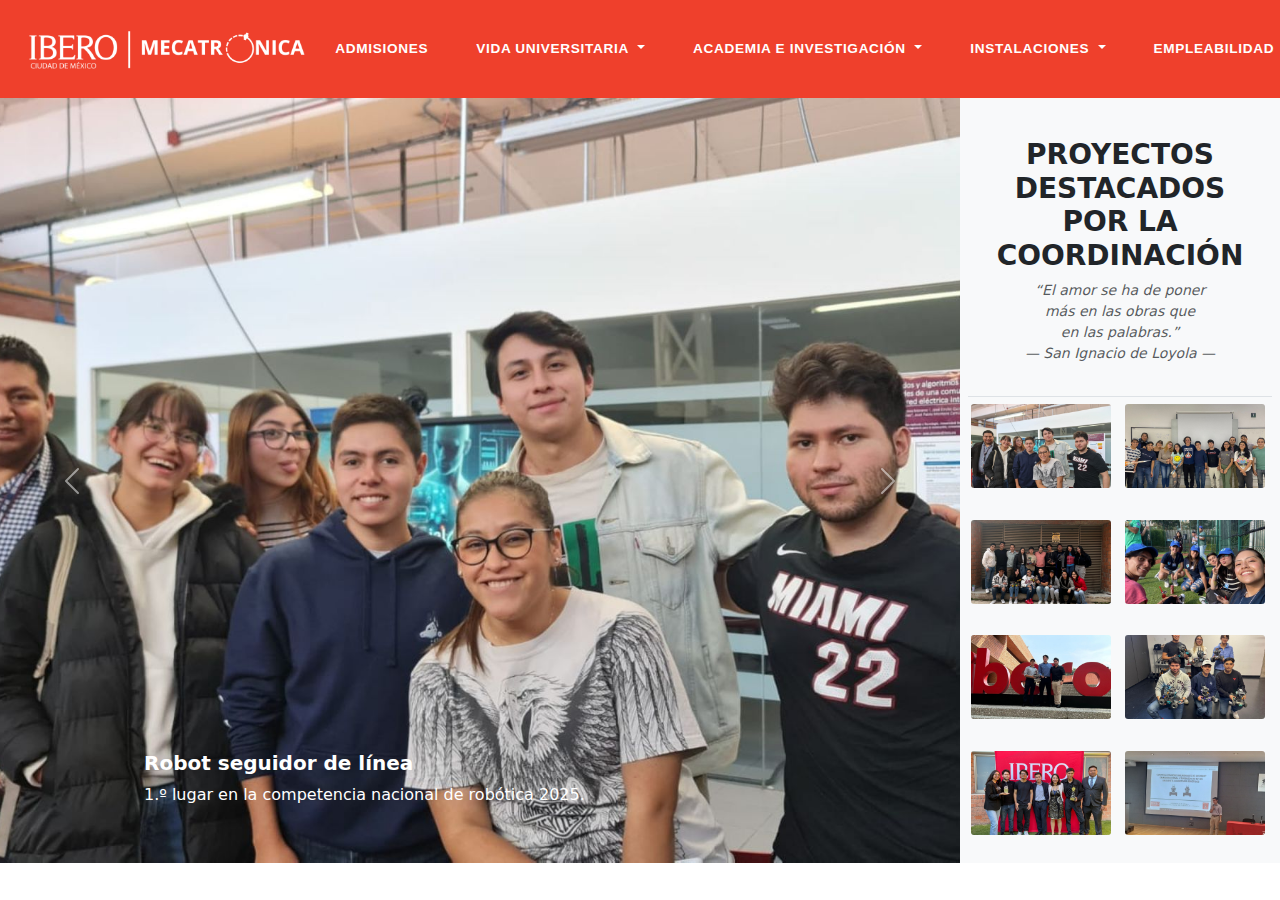
<file: pages/vida_universitaria/logros_estudiantiles.html>
<!DOCTYPE html>
<html lang="es">
<head>
  <meta charset="utf-8">
  <meta name="viewport" content="width=device-width, initial-scale=1">
  <title>Mecatrónica IBERO</title>

  <!-- Bootstrap CSS -->
  <link
    href="https://cdn.jsdelivr.net/npm/bootstrap@5.3.7/dist/css/bootstrap.min.css"
    rel="stylesheet" crossorigin="anonymous">

  <!-- Google Font -->
  <link rel="preconnect" href="https://fonts.googleapis.com">
  <link rel="preconnect" href="https://fonts.gstatic.com" crossorigin>
  <link href="https://fonts.googleapis.com/css2?family=Source+Sans+Pro:wght@300;400;600;700&display=swap" rel="stylesheet">

  <!-- Estilos propios -->
  <link href="../../assets/styles.css" rel="stylesheet">

</head>

<body id="page-top">
  <nav class="navbar navbar-expand-lg navbar-dark sticky-top" id="mainNav">
    <div class="container-fluid px-lg-4">
      <a class="navbar-brand" href="../index.html">
        <img src="../../assets/img/logos/new_meca_logo.png" alt="Mecatrónica IBERO">
      </a>

      <button class="navbar-toggler" type="button"
              data-bs-toggle="collapse" data-bs-target="#navbarResponsive"
              aria-controls="navbarResponsive" aria-expanded="false"
              aria-label="Mostrar menú">
        <span class="navbar-toggler-icon"></span>
      </button>

      <div class="collapse navbar-collapse" id="navbarResponsive">
        <ul class="navbar-nav ms-auto">

          <li class="nav-item"><a class="nav-link fw-bold" href="../admisiones.html">Admisiones</a></li>

          <li class="nav-item dropdown">
            <a class="nav-link fw-bold dropdown-toggle" href="#" id="vidaDropdown"
               role="button" data-bs-toggle="dropdown" aria-expanded="false">
              Vida universitaria
            </a>
            <ul class="dropdown-menu" aria-labelledby="vidaDropdown">
              <li><a class="dropdown-item" href="../vida_universitaria/plan_estudios.html">Plan de estudios</a></li>
              <li><a class="dropdown-item" href="../vida_universitaria/grupos_estudiantiles.html">Grupos estudiantiles</a></li>
              <li><a class="dropdown-item" href="../vida_universitaria/sociedad_alumnos.html">Sociedad de alumnos</a></li>
              <li><a class="dropdown-item" href="../vida_universitaria/logros_estudiantiles.html">Logros estudiantiles</a></li>
            </ul>
          </li>

          <li class="nav-item dropdown">
            <a class="nav-link fw-bold dropdown-toggle" href="#" id="academiaDropdown"
               role="button" data-bs-toggle="dropdown" aria-expanded="false">
              Academia e investigación
            </a>
            <ul class="dropdown-menu" aria-labelledby="academiaDropdown">
              <li><a class="dropdown-item" href="../academia/academicos.html">Académicos</a></li>
              <li><a class="dropdown-item" href="../academia/proyectos_investigacion.html">Proyectos · investigación</a></li>
              <li><a class="dropdown-item" href="../academia/publicaciones.html">Publicaciones</a></li>
              <li><a class="dropdown-item" href="../academia/logros.html">Logros</a></li>
            </ul>
          </li>

          <li class="nav-item dropdown">
            <a class="nav-link fw-bold dropdown-toggle" href="#" id="instalacionesDropdown"
               role="button" data-bs-toggle="dropdown" aria-expanded="false">
              Instalaciones
            </a>
            <ul class="dropdown-menu" aria-labelledby="instalacionesDropdown">
              <li><a class="dropdown-item" href="../instalaciones/laboratorios.html">Laboratorios</a></li>
              <li><a class="dropdown-item" href="../instalaciones/equipo.html">Equipo</a></li>
              <li><a class="dropdown-item" href="../instalaciones/reglamentos.html">Reglamentos</a></li>
            </ul>
          </li>

          <li class="nav-item"><a class="nav-link fw-bold" href="../empleabilidad.html">Empleabilidad</a></li>
        </ul>
      </div>
    </div>
  </nav>

  <!-- aquí vendrá el resto del contenido -->
  <!-- Galería de logros estudiantiles -->
  <!-- Galería de logros estudiantiles -->
  <section id="galeria-logros" class="container-fluid px-0">
    <div class="row g-0">
      <!-- Carrusel principal -->
      <div class="col-lg-9">
        <div id="carouselLogros" class="carousel slide h-100">
          <div class="carousel-inner h-100"><!-- Slides vía JS --></div>

          <!-- Controles -->
          <button class="carousel-control-prev" type="button"
                  data-bs-target="#carouselLogros" data-bs-slide="prev">
            <span class="carousel-control-prev-icon" aria-hidden="true"></span>
            <span class="visually-hidden">Anterior</span>
          </button>
          <button class="carousel-control-next" type="button"
                  data-bs-target="#carouselLogros" data-bs-slide="next">
            <span class="carousel-control-next-icon" aria-hidden="true"></span>
            <span class="visually-hidden">Siguiente</span>
          </button>
        </div>
      </div>

      <!-- Columna de miniaturas -->
      <div class="col-lg-3 p-2 bg-light d-flex flex-column right-panel">
        <!-- Encabezado fijo -->
        <header class="thumbs-header">
          <h3 class="text-uppercase fw-bold mb-2">
            Proyectos destacados<br>por la coordinación
          </h3>

          <!-- Frase jesuita -->
          <p class="small text-muted mb-0 fst-italic">
            “El amor se ha de poner<br>
            más en las obras que<br>
            en las palabras.”<br>
            — San Ignacio de Loyola —
          </p>
        </header>

        <!-- Grid de miniaturas -->
        <div id="thumbs" class="thumbs-grid flex-grow-1"><!-- se llena vía JS --></div>
      </div>
    </div>
  </section>

  <!-- Incluye el script después de Bootstrap -->
  <script src="../../assets/data/logros.json"></script>



  <!-- Bootstrap bundle (Popper incluido) -->
  <script
    src="https://cdn.jsdelivr.net/npm/bootstrap@5.3.7/dist/js/bootstrap.bundle.min.js"
    integrity="sha384-ndDqU0Gzau9qJ1lfW4pNLlhNTkCfHzAVBReH9diLvGRem5+R9g2FzA8ZGN954O5Q"
    crossorigin="anonymous"></script>

  <!-- Lógica propia -->
  <script src="../../assets/scripts.js"></script>
</body>
</html>
</file>
<file: assets/styles.css>
/* ── NAVBAR ESTILO IBERO ───────────────────────────────────────────────── */

#mainNav{
  background:#EF402C !important;        /* rojo fijo                          */
  padding-top:1.25rem;
  padding-bottom:1.25rem;
}

#mainNav.container,         /* por si queda la clase en otra página */
#mainNav .container-fluid{   /* contener el logo sin pegarse del todo */
  padding-left: 1rem;        /* ajusta al gusto */
  padding-right: 1rem;       /* mantén simetría */
}

/* Logo un poco más grande */
#mainNav .navbar-brand{
  margin-left:0;             /* elimina margen automático */
  padding-left:0;            /* ya lo controla el contenedor */
}

#mainNav .navbar-brand img{
    height: 3rem;      /* ← prueba 2.5rem, 3rem, etc.  (1 rem ≈ 16 px) */
    width: auto;       /* mantiene la proporción */
}

/* Enlaces principales */
#mainNav .nav-link{
  font-family:"Montserrat",-apple-system,BlinkMacSystemFont,"Segoe UI",Roboto,"Helvetica Neue",Arial,sans-serif;
  font-size:0.85rem;                        /* ligeramente mayor                  */
  letter-spacing:.05em;
  text-transform:uppercase;
  color:#fff !important;
  transition:none;
  padding-left:0.5rem;
  padding-right:1rem;
}

.dropdown-item:hover,
.dropdown-item:focus{
  background:#585858;   /* gris más claro que #353535            */
  color:#ffffff;
}
/* Hover para el item que YA es activo: mantenlo igual            */
.dropdown-item.active,
.dropdown-item.active:hover,
.dropdown-item.active:focus{
  background:#353535;
  color:#ffffff;
}

/* Margen entre ítems en pantallas grandes */
@media (min-width:992px){
  #mainNav .navbar-nav .nav-item{margin-right:1.5rem;}
  #mainNav .navbar-nav .nav-item:last-child{margin-right:0;}
}

/* ── DROPDOWN ----------------------------------------------------------------*/

.dropdown-menu{
  background:#fff;                       /* fondo blanco                       */
  border:1px solid #000000;
}
.dropdown-item{
  color:#000;                            /* texto negro                        */
  font-size:.95rem;
  font-weight:500;
  text-transform:none;
}
.dropdown-item:hover,
.dropdown-item:focus{
  background:#353535;                    /* gris claro al hover                */
  color:#ffffff;
}

/* ── OPCIONAL: icono ▾ alineado y sin subrayado al pasar el cursor ─────── */
.navbar .dropdown-toggle::after{
  margin-left:.25rem;
}


/* ── Eliminar el rectángulo morado (focus) ─────────────────────────────── */
.navbar .dropdown-toggle:focus{
  box-shadow:none !important;
  outline:0;
}

/* ── Resaltar la opción padre mientras el sub-menú está abierto ────────── */
.navbar .dropdown-toggle.show{
  color:#231F20 !important;     /* texto negro                     */
  font-size:0.95rem;            /* ligeramente más grande          */
  font-weight:700;              /* opcional: negritas extra        */
}

/* — (opcional) evitar que el sub-menú se pegue al botón — */
.dropdown-menu{
  margin-top:0.3rem;            /* separa un poco el menú          */
}


/* ── Botón hamburguesa 100 % blanco ────────────────────────────────────── */
.navbar-dark .navbar-toggler {
  border-color:#fff;                   /* contorno blanco nítido          */
}

/* Sustituimos la imagen SVG que trae Bootstrap por una con trazo 100 %   */
.navbar-dark .navbar-toggler-icon{
  background-image:url("data:image/svg+xml,%3Csvg xmlns='http://www.w3.org/2000/svg' viewBox='0 0 30 30'%3E%3Cpath stroke='%23ffffff' stroke-width='2' stroke-linecap='round' d='M4 7h22M4 15h22M4 23h22'/%3E%3C/svg%3E");
  background-size:1.5rem 1.5rem;      /* mismo tamaño que el original    */
}















/* ── HERO genérico para secciones internas ──────────────────────────────*/
#masthead{
  position: relative;
  min-height: 48vh;
  display: flex;
  flex-direction: column;
  justify-content: flex-end;
  background: url("../assets/img/hero/vida_universitaria.jpg") center/cover no-repeat;
  color:#fff;
}
.masthead-overlay{
  background: rgba(0,0,0,.45);
  padding: 6rem 0 4rem;
}
.masthead-heading{font-size:2.25rem;font-weight:700;margin-bottom:.25rem;}
.masthead-subheading{font-size:1rem;font-weight:300;}

.barra-roja{
  background:#EF402C;
  text-align:center;
  padding:.5rem 0;
}
.scroll-btn{font-weight:600;letter-spacing:.05em;}







/* ── Plan de estudios (grid horizontal) ─────────────────────────────────*/
#planGrid{
  display:flex;
  gap:1rem;
  overflow-x:auto;
  padding-bottom:.5rem;
  scroll-snap-type:x proximity;  /* efecto “pegarse” */
}
.sem-col{
  display:flex;
  flex-direction:column;
  gap:1rem;
  min-width:9.2rem;
  flex:0 0 9.2rem;
  scroll-snap-align:start;
}
.sem-header{
  background:#121212;
  color:#fff;
  font-weight:700;
  text-align:center;
  padding:.35rem .25rem;
  border-radius:.2rem;
  font-size:.75rem;
  text-transform:uppercase;
}
.course-card{
  box-sizing: border-box; 
  border:2px solid #aeaeae;
  position:relative;
  cursor:pointer;
  font-size:.70rem;
  line-height:1.1rem;
  color:#000000;
  background:#ffffff;         
  border-radius:.25rem;
  padding:.45rem .25rem;
  display:flex;
  flex-direction:column;
  justify-content:center;
  align-items:center;
  text-align:center;
  width:100%;
  min-height:5.85rem;
  transition:transform .18s ease, box-shadow .18s ease;
}
.course-card:hover{
  transform:scale(1.06);
  /*box-shadow:0 3px 7px rgb(49, 49, 49);*/
}

/* Ocultar scrollbar grande en desktop (se mantiene en móvil como pista) */
@media (min-width:992px){
  #planGrid{scrollbar-width:none;}          /* Firefox */
  #planGrid::-webkit-scrollbar{display:none;}/* WebKit */
}




/* ── Ajuste fino al título del plan ─────────────────────────── */
/* ── Ajustes de título + selector ───────────────────────────── */
#plan .section-heading{
  margin-top: 2rem;
  margin-bottom: .5rem;       /* solo un pequeño espacio */
  padding: 0;                 /* sin padding interno extra */
  border: none;
}

#viewSelector select.form-select{
  background:#737373;         /* opcional, estilo ligero */
  font-weight:600;
}

/* Línea roja que separa selector y contenido */
.view-divider{
  width:100%;
  max-width:850px;            /* misma anchura aprox que el grid */
  height:3px;
  background:#EF402C;
}







/* ==== HERO / carrusel ancho completo ==== */
/* 1. Anula la plantilla antigua de #masthead (alto, flex, fondo)   */
#masthead{
  padding: 0;
  margin: 0;
  min-height: 0;
  background: none;
  display: block;          /* ya no queremos flex aquí */
}

/* 2. El carrusel debe ocupar todo el ancho que dejó #masthead      */
#heroCarousel{
  width: 100%;
  height: clamp(320px,48vh,480px);  /* alto responsivo */
  overflow: hidden;                 /* oculta zoom al hacer fade */
}

#heroCarousel .carousel-inner{
  height:100%;
}

/* 3. Cada diapositiva llena el carrusel y centra el texto          */
#heroCarousel .carousel-item{
  width: 100%;
  height: 100%;
  display: flex;
  justify-content: center;   /* centro horizontal */
  align-items: center;       /* centro vertical   */
  position: relative;        /* para el overlay   */
  background-size: cover;
  background-position: center;
}

/* 4. Imagen (ya viene inline con style="background-image:…")       */
/*    No necesitas .bg-cover absoluta → solo conserva la clase      */
.bg-cover{ background-size: inherit; background-position: inherit; }

/* 5. Overlay y texto se mantienen igual                            */
.carousel-item .overlay{
  position: absolute;
  inset: 0;
  background: rgba(0,0,0,.45);
}

.hero-copy{
  position: relative;
  z-index: 2;
  width: 100%;
  max-width: 960px;
  padding: 0 1rem;            /* aire lateral móvil */
  text-align: center;
  color: #fff;
}

.hero-copy h1{ font-size: 2rem; }
@media (min-width: 992px){
  .hero-copy h1{ font-size: 2.75rem; }
}

#heroCarousel .carousel-item picture,
#heroCarousel .carousel-item img{
  position: absolute;
  inset: 0;                        /* top,right,bottom,left:0 */
  width: 100%;
  height: 100%;
  object-fit: cover;               /* llena sin deformar (recorta) */
  object-position: center;         /* centra la zona viva         */
}






/* HERO video background */
.hero-bg,
.hero-bg img{          /* img = fallback poster */
  position:absolute;
  inset:0;
  width:100%;
  height:100%;
  object-fit:cover;
}

/* overlay oscuro */
.overlay{
  position:absolute;
  inset:0;
  background:rgba(0,0,0,.45);
}

/* centra el copy */
.hero-copy{
  position:relative;           /* mantén encima del overlay */
  z-index:2;
  top:50%;
  transform:translateY(-50%);
  width:100%;
}
/* posición y estilo “card” */
.hero-copy--corner{
  position:absolute;
  right:4rem; bottom:4rem;
  max-width:480px;             /* ancho máx. en desktop */
  width:fit-content;
  background:rgba(0,0,0,.45);
  padding:2rem 2.5rem 2.5rem;  /* extra padding abajo para botones */
  border-radius:.75rem;
  backdrop-filter:blur(4px);
  z-index:2;  
  color:#fff;                 /* encima del overlay y del video */
}
@media (max-width: 768px){
  .hero-copy--corner{
    right:1rem; left:1rem;   /* ocupa casi todo el ancho en móvil */
    bottom:2rem;
  }
}

/* tarjeta flotante: misma estética que admisiones */
.hero-card{
  position:absolute;
  top:50%;
  right:4%;
  transform:translateY(-50%);
  max-width:420px;
  background:rgba(0,0,0,.45);
  backdrop-filter:blur(8px);
  padding:2rem 2.5rem;
  border-radius:1rem;
}

/* botón primario rojo y secundario (si quisieras más botones) */
.hero-card .btn-danger{
  --bs-btn-bg:#e63946;
  --bs-btn-border-color:#e63946;
}







/* ── Selector de vista: estilo + caret ────────────────────────── */
#viewSelector select.form-select{
  background-color:#f8f9fa;
  font-weight:600;

  /* caret similar al de los dropdowns de la navbar  */
  background-image:url("data:image/svg+xml,%3Csvg xmlns='http://www.w3.org/2000/svg' width='16' height='12' viewBox='0 0 16 12'%3E%3Cpath fill='none' stroke='%23231F20' stroke-width='2' d='M1 3l7 7 7-7'/%3E%3C/svg%3E");
  background-repeat:no-repeat;
  background-position:right .75rem center;
  background-size:16px 12px;

  padding-right:2.5rem;          /* deja espacio para la flecha */
  -webkit-appearance:none;        /* quita flechas nativas */
  -moz-appearance:none;
  appearance:none;
}

/* ── Línea roja y espaciado ───────────────────────────────────── */
.view-divider{
  width:100%;
  max-width:850px;
  height:3px;
  background:#EF402C;

  /* deja 2 rem debajo para separar del texto/ grid */
  margin:1rem auto 2rem;   /* top 1 rem, bottom 2 rem */
}

/* ── Ajuste de título (sin padding extra) ─────────────────────── */
#plan .section-heading{
  margin-bottom:.5rem;   /* título pegado al selector */
  padding:0;
  border:none;
}









/* ===== Estilos calculadora ===== */
.course-card.cursado{
  border:4px solid #ef402c;          /* rojo Bootstrap */
  position:relative;
}
.course-card.porcursar{
  border:4px solid #00b020;          /* verde Bootstrap */
  position:relative;
}

/* Cambiar sólo este botón */
#brushTodo{
  /* verde personalizado */
  color:#00b020;
  border-color:#00b020;
}
#brushTodo.active,
#brushTodo:hover,
#brushTodo:active{
  background:#00b020;     /* relleno verde */
  color:#fff;
  border-color:#00b020;
}
/* ===== Estilos seriaciones ===== */
.course-card.chain{
  border: 4px solid #7a00c0;      /* morado */
  box-shadow: 0 0 5px rgba(122,0,192,.35);
}

/* Flecha / brocha no visible aún – solo estilo de tarjeta        */

#calcSummary{
  max-width:820px;
  margin:1rem auto 2rem;
  padding:0rem 1rem;
  /*border-top:2px solid #EF402C;*/
}

#brushClear{
  color:#333;
  border-color:#6c757d;
}
#brushClear:hover{
  background:#6c757d;
  color:#fff;
}







/* ── Botón de copiar en el modal ───────────────────────── */
.btn-copy{
  width: 2rem;       /* 32 px */
  height: 2rem;
  padding: 0;
  display: flex;
  align-items: center;
  justify-content: center;
}

.btn-copy i{
  font-size: 1rem;   /* 16 px */
  line-height: 1;
}









/* --- Dimensiones generales --- */
#galeria-logros {
  --alto-galeria: 85vh;   /* modifica si quieres más/menos alto */
}
#galeria-logros .carousel-item img {
  height: var(--alto-galeria);
  object-fit: cover;
}
#thumbs {
  max-height: var(--alto-galeria);
  overflow-y: auto;
}
#thumbs img {
  width: 100%;
  height: 90px;
  object-fit: cover;
  cursor: pointer;
  border: 3px solid transparent;
}

/* --- Thumbnails en dos columnas ------------------------------ */
/* Altura fija de la columna de la derecha = altura de la galería */
.right-panel{
  height: var(--alto-galeria);   /* 85vh ahora mismo */
  max-height: var(--alto-galeria);
  overflow: hidden;              /* evita que el contenedor crezca */
}

/* El grid mantiene su propio scroll como antes */
.thumbs-grid{
  display: grid;
  /* dos columnas iguales */
  grid-template-columns: repeat(2, 1fr);
  gap: .5rem;              /* separación entre cuadros */
  max-height: var(--alto-galeria);
  overflow-y: auto;
  padding-right: .25rem;   /* para que no roce el scroll */
}

/* Cada miniatura cuadrada */
.thumbs-grid img{
  width: 100%;
  aspect-ratio: 1 / 1;     /* fuerza 1:1 */
  object-fit: cover;
  cursor: pointer;
  border: 3px solid transparent;
  border-radius: .25rem;
}

/* Resaltado de la miniatura activa */
.thumbs-grid img.active{
  border-color: #e83d2e;   /* rojo IBERO */
}

/* Encabezado fijo sobre la lista de miniaturas */
/* Encabezado fijo y centrado sobre miniaturas */
.thumbs-header{
  position: sticky;
  top: 0;
  z-index: 2;
  background: #f8f9fa;      /* igual a bg-light */
  text-align: center;       /* centrado horizontal */
  padding: 2rem 0rem;          /* espacio arriba y abajo */
  border-bottom: 1px solid #dee2e6;
}


/* separa levemente el grid del borde inferior del header */
.thumbs-grid{
  padding-top: .25rem;
}












/* === TIMELINE APRENDER HACIENDO ======================================= */
.timeline{
  border-top:3px solid #ef402c;
  position:relative;
}
.timeline .step{
  position:relative;
}
.timeline .circle{
  width:52px;height:52px;
  border-radius:50%;
  background:#ef402c;
  color:#fff;
  display:flex;
  align-items:center;
  justify-content:center;
  font-size:1.25rem;
  margin-inline:auto;
  margin-top:-28px;          /* coloca el círculo sobre la línea */
}

/* === FLIP CARDS ======================================================= */
.flip-card{ perspective:800px; }
.flip-card-inner{
  position:relative;
  width:100%;height:180px;
  transition:transform .6s;
  transform-style:preserve-3d;
}
.flip-card:hover .flip-card-inner{ transform:rotateY(180deg); }
.flip-card-front,
.flip-card-back{
  position:absolute; inset:0;
  backface-visibility:hidden;
  border:1px solid #ddd;border-radius:.5rem;
  background:#fff;
}
.flip-card-back{
  transform:rotateY(180deg);
  padding:1rem;
  font-size:.9rem;
}

/* === WORLD MAP PINS =================================================== */
.world-map{ max-width:720px; }
.pin{
  position:absolute;
  width:14px;height:14px;
  background:#ef402c;border-radius:50%;
  border:2px solid #fff;
}
.pin-es{ top:55%; left:47%; }   /* ajusta coordenadas según el SVG */
.pin-us{ top:40%; left:28%; }

/* === CTA final background animado ==================================== */
.cta-final{
  background:linear-gradient(135deg,#ef402c 0%,#750d00 100%);
  position:relative;
  overflow:hidden;
}

/* efecto de “elevación” al pasar el cursor */
.hover-lift {
  transition: transform .3s ease, box-shadow .3s ease;
}
.hover-lift:hover {
  transform: translateY(-6px) scale(1.03);
  box-shadow: 0 1rem 2rem rgba(0,0,0,.15);
}














/* === Aprender haciendo roadmap ======================================= */
.roadmap{
  position:relative;
  padding-top:2rem;
}
.roadmap::before{          /* línea horizontal/vertical */
  content:"";
  position:absolute;
  left:50%; top:0;
  transform:translateX(-50%);
  width:4px; height:100%;
  background:#ef402c;
}
@media (min-width:768px){
  .roadmap::before{
    top:50%; left:0; width:100%; height:4px;
    transform:translateY(-50%);
  }
}
.phase{ position:relative; }
.badge-phase{
  width:74px; height:74px;
  border-radius:50%;
  background:#ef402c;
  color:#fff; font-size:1.75rem;
  display:flex; align-items:center; justify-content:center;
  margin-inline:auto;
  transition:transform .4s;
}
.phase:hover .badge-phase{ transform:scale(1.12) rotate(6deg); }

/* Alínea los textos en desktop */
@media (min-width:768px){
  .badge-phase{ margin-inline:0; }
  .phase{ text-align:left; padding-top:4rem; }
}

/* vídeo decorativo */
#aprender video{ object-fit:cover; }




/* barras de perfil de ingreso */
.progress-ibero {
  height: 10px;
  background: #e9ecef;
  border-radius: 50px;
  overflow: hidden;
}
.progress-ibero .progress-bar {
  width: 0;                       /* animación inicia en 0 */
  background-image: linear-gradient(90deg,#ef402c,#ba0d0d);
  transition: width 1s ease-out;
  border-radius: 50px;
}


/* === Perfil de ingreso: layout vertical ================================= */
.perfil-item { gap: 1rem; }
.perfil-attr  { width: 200px; flex-shrink: 0; font-weight: 600; }

/* (opcional) transición un poco más suave */
.progress-ibero .progress-bar {
  transition: width 1.2s cubic-bezier(.4,.0,.2,1);
}










/* === Pilares Mecatrónica ============================================== */
/* === Pilares Mecatrónica (ajustado) =================================== */
.pilares-grid{
  position:relative;
  width:760px;              /* un pelín más ancho  */
  max-width:100%;
  display:grid;
  grid-template-columns:repeat(auto-fit,minmax(280px,1fr));
  column-gap:6rem;          /* más espacio lateral  */
  row-gap:12rem;             /* MÁS espacio vertical */
  justify-items:center;
  padding-bottom:6rem;      /* evita corte inferior */
}


/* Esfera principal */
.pillar{
  position:relative;
  width:160px; height:160px;
  border-radius:50%;
  display:flex; align-items:center; justify-content:center;
  color:#fff; font-weight:700;
  cursor:default;
  transform:scale(var(--scale,1));
  transition:transform .35s ease, opacity .35s ease;
}
.pillar:hover{ transform:scale(1.05); }

.pillar-label{ pointer-events:none; }

/* Colores */
.pillar-comp{ background:#004aad; }
.pillar-elec{ background:#02b25f; }
.pillar-mec { background:#f5d449; color:#000; }
.pillar-ctrl{ background:#ef402c; }

/* Sub-esferas */
.sub-sphere{
  position:absolute;
  left:50%; top:50%;
  transform:translate(calc(-50% + var(--x)),calc(-50% + var(--y)))scale(var(--scale,1));
  width:46px; height:46px;
  border-radius:50%;
  background:var(--sub-color,#000);
  cursor:pointer;
  transition:transform .35s, box-shadow .35s;
}
.pillar-comp .sub-sphere{ --sub-color:#002e75; }
.pillar-elec .sub-sphere{ --sub-color:#006638; }
.pillar-mec  .sub-sphere{ --sub-color:#9d8723; }
.pillar-ctrl .sub-sphere{ --sub-color:#7b1919; }

/* Tooltip simple via ::after */
.sub-sphere::after{
  content:attr(data-label);
  position:absolute;
  left:50%; top:50%;
  transform:translate(-50%,-50%) scale(0);
  white-space:nowrap;
  font-size:.7rem;
  color:#fff;
  pointer-events:none;
  transition:transform .25s;
}
.pillar-mec .sub-sphere::after{ color:#000; } /* texto oscuro sobre amarillo */

/* Hover / focus */
.sub-sphere:hover,
.sub-sphere:focus{
  transform:translate(calc(-50% + var(--x)),calc(-50% + var(--y))) scale(1.4);
  box-shadow:0 0 0 4px rgba(0,0,0,.15);
}
.sub-sphere:hover::after,
.sub-sphere:focus::after{
  transform:translate(-50%,-50%) scale(1);
}

.pop-init{ opacity:0; --scale:0; }









/* --- Sección full-height con video cuadrado ----------------------- */
/* — sección — */
.video-section {
  min-height: 65vh;
  background:#fff;          /* igual al fondo de la página */
  position: relative;
  overflow:hidden;
}

/* — video — */
.video-section .video-bg{
  position:absolute;
  top:50%; left:50%;
  height:100%; width:auto;
  transform:translate(-50%,-50%);
  object-fit:contain;
  background:transparent;   /* ← quita el negro */
  border:none; outline:0;
}

















/* ---- Intro modal & vídeos ventana emergente-------------------------- */
#introModal .modal-content{
  border:0;
  border-radius:.75rem;
  overflow:hidden;
}

#introModal .modal-dialog {
  max-width: 550px;           /* opcional: anchura total */
}

.intro-video{
  aspect-ratio:5/4;   /* 5:4 exactamente */
  max-height: 60vh;    /* 5:4 exactamente */
  background:#000;    /* para que no parpadee */
  width: 100%;
  object-fit: contain;  
}

#introModal .carousel-caption{
  position:static;          /* que no flote sobre el vídeo */
  padding:1rem;
  text-align:center;
  background:#f8f9fa;
}
/* Intro modal – botón cerrar siempre visible */
#introModal .btn-close{
  z-index: 1060;          /* un poco por encima del vídeo */
}

/* ————————————————————————————————
   Cabecera del modal “Guía rápida”   */
.intro-header{
  justify-content: center;          /* centra el bloque de texto */
  border-bottom: 2px solid #eee;
  position: relative;               /* para posicionar la “X” */
}


/* título y subtítulo */
.intro-header h5{
  font-size: 1.4rem;
  font-weight: 700;
}

#introSubtitle{
  font-size: 0.95rem;
  font-weight: 600;
  color: #555;
  margin-top: .15rem;
}














/*HOME PAGE*/
/* Contadores */
.stat{font-size:clamp(2.5rem,5vw,3.5rem);font-weight:700;}
.stat-unit{font-size:1.5rem;vertical-align:top}

/* Icons & logos */
.icon-64{width:64px;height:64px}
.partner-logo{height:64px;opacity:.8;filter:grayscale(1);transition:.3s;}
.partner-logo:hover{opacity:1;filter:none}

/* Masonry */
.masonry{column-gap:1rem}
@media(min-width:992px){.masonry{column-count:3}}
.masonry-item{break-inside:avoid}

/* Alumni pic */
.alumni-pic{width:96px;height:96px;object-fit:cover;}

/* Chart canvas responsive */
#salaryChart{max-width:480px;margin-inline:auto}







/* tarjetas uniformes */
.perfil-card{
  border:1px solid #eee;
  transition:transform .3s ease, box-shadow .3s ease;
}
.perfil-card:hover{
  transform:translateY(-6px);
  box-shadow:0 1rem 2rem rgba(0,0,0,.15);
}
/* iconos alineados en ingreso */
.perfil-item i{ width:40px; text-align:center; }





.perfil-video{ max-height:380px; object-fit:cover; border-radius:.5rem; }












#mapInternational .leaflet-popup-content { font-size: .9rem; }
</file>
